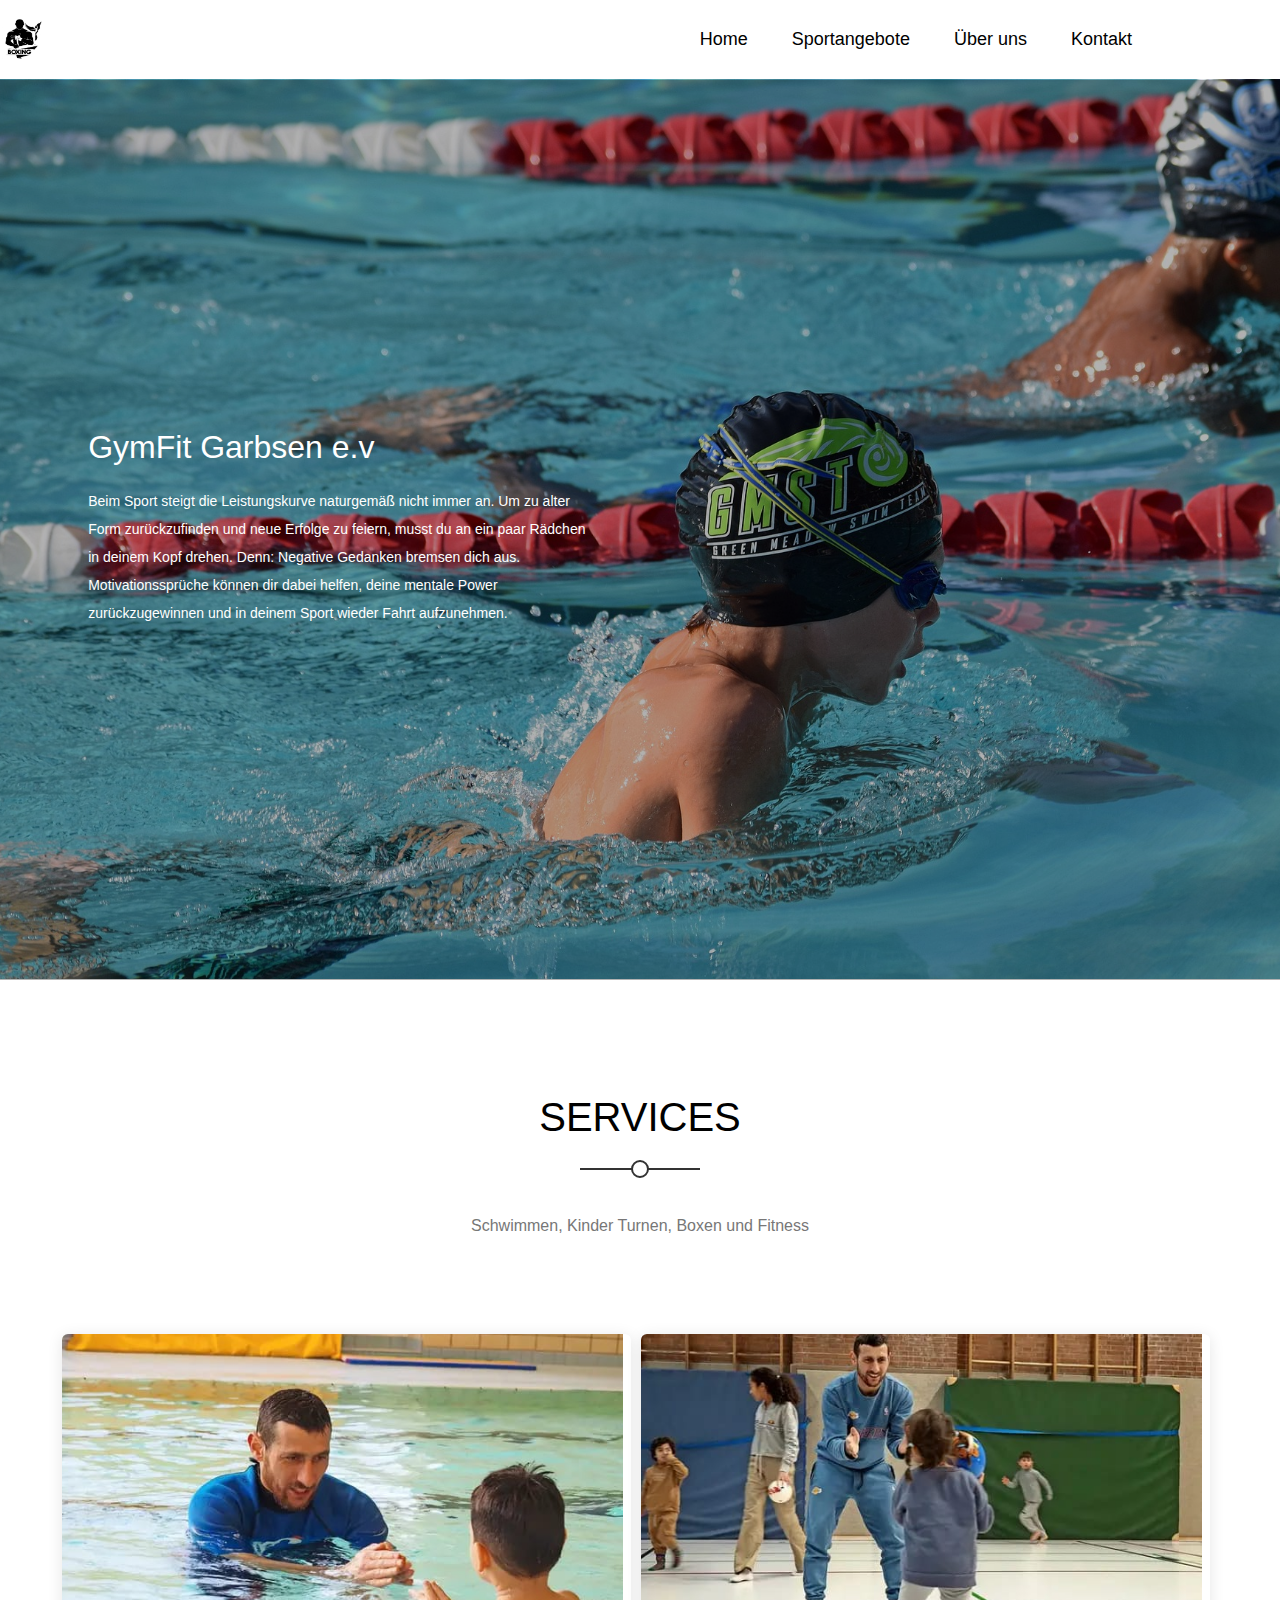
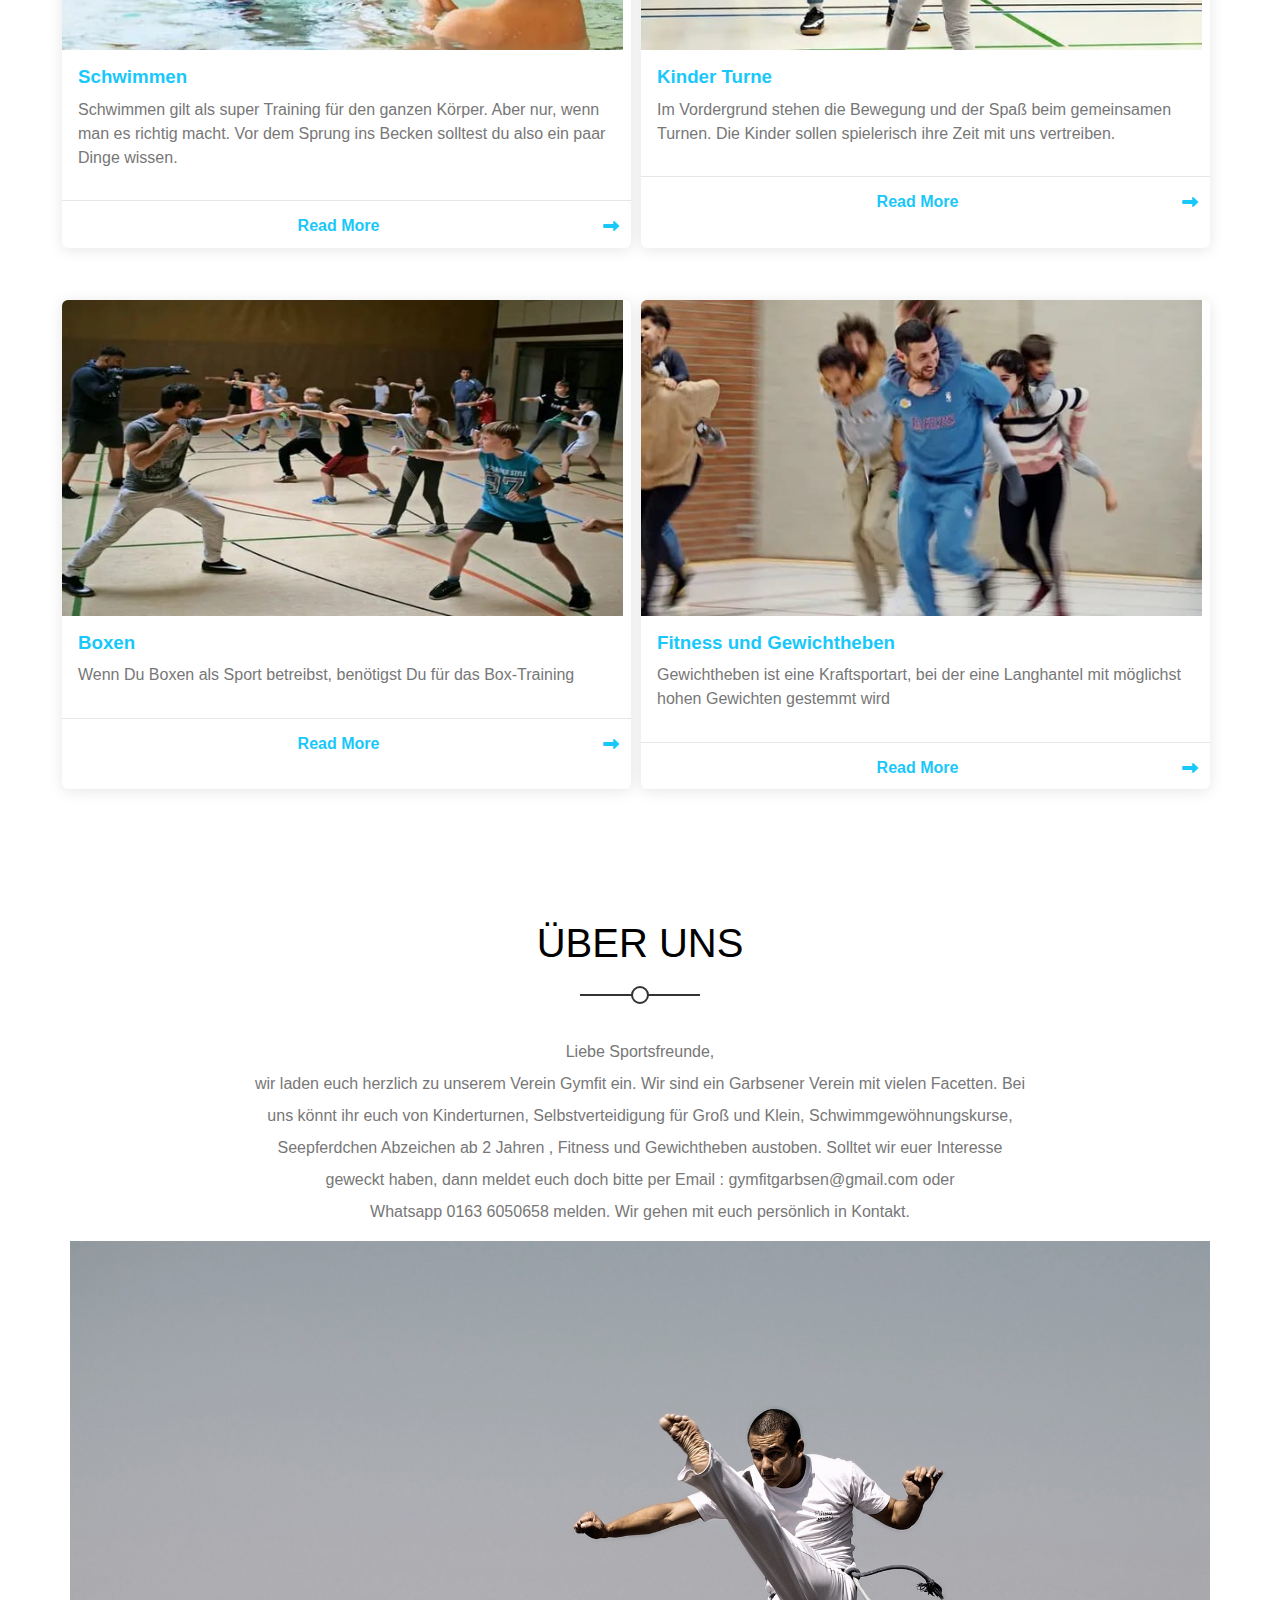
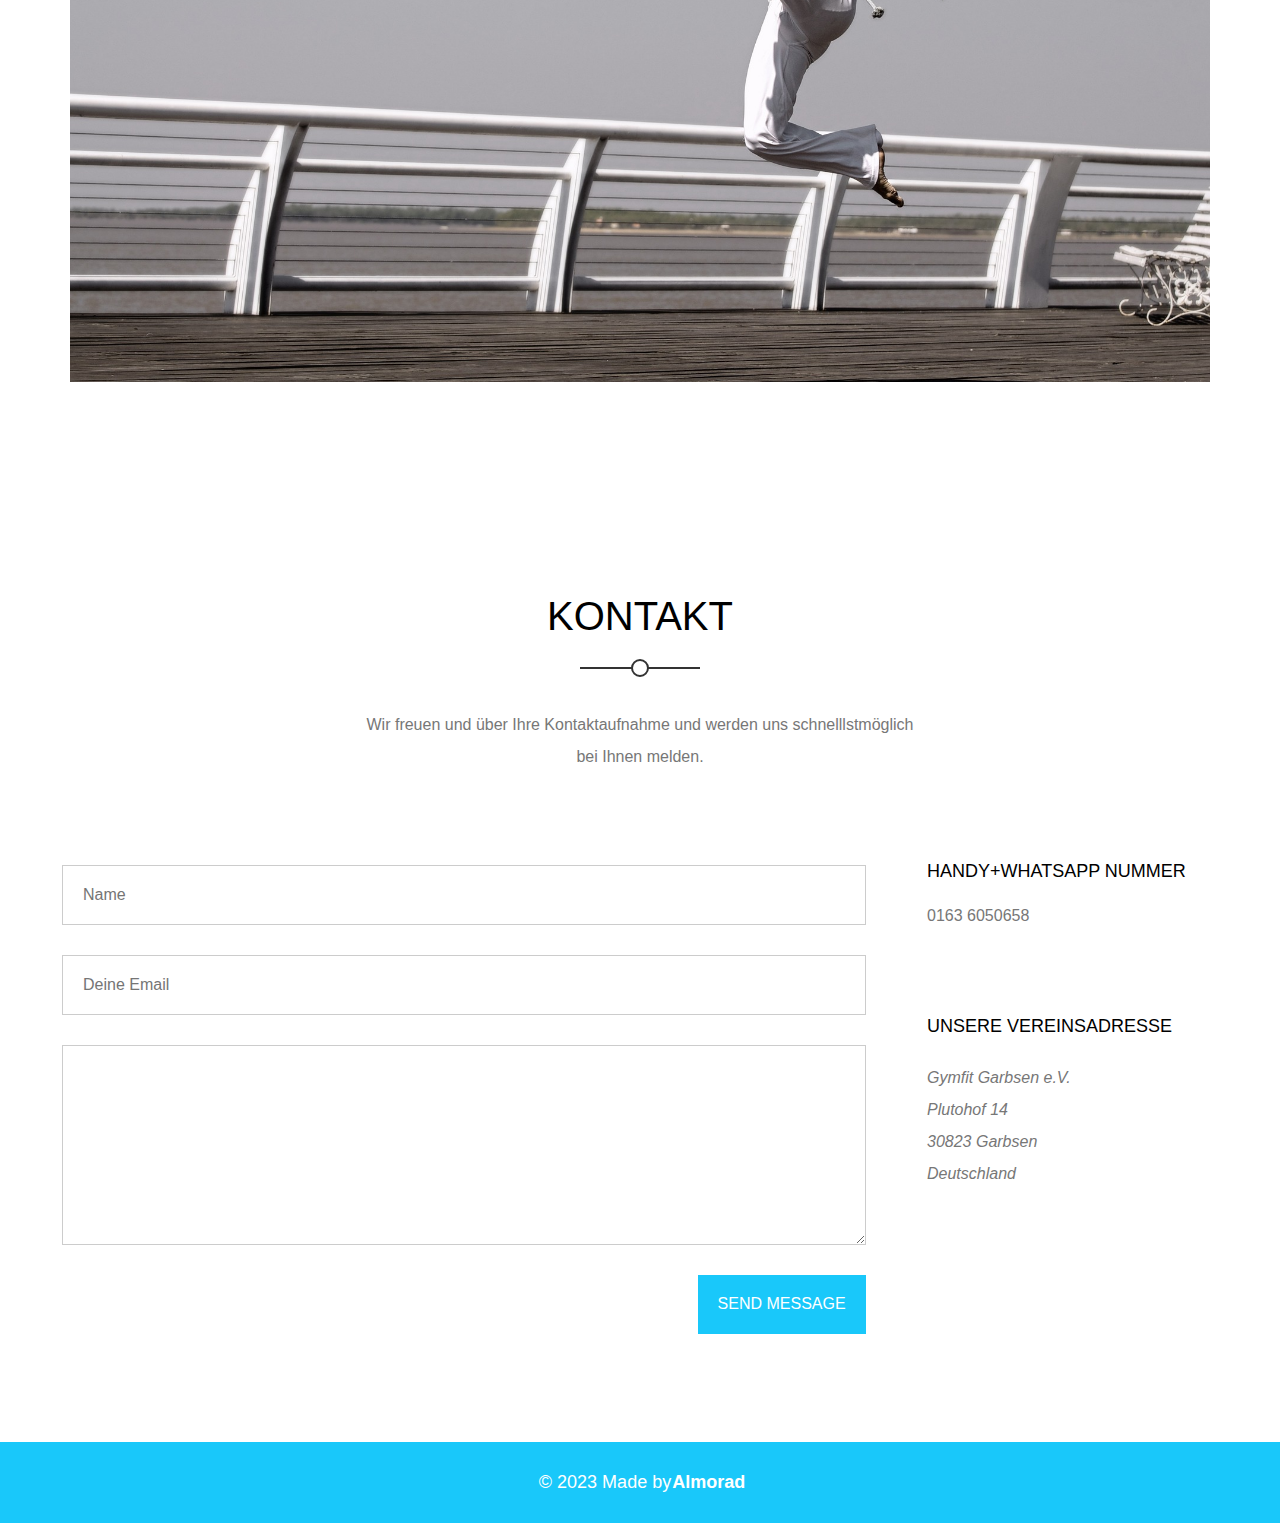
<file: index.html>
<!DOCTYPE html>
<html lang="en">
<head>
    <meta charset="UTF-8">
    <meta http-equiv="X-UA-Compatible" content="IE=edge">
    <meta name="viewport" content="width=device-width, initial-scale=1.0">
    <title>Gymfit</title>
    <link rel="stylesheet" href="css/gym.css" />
    <link rel="stylesheet" href="css/normalize.css">
    <link rel="stylesheet" href="css/all.min.css">
    <link rel="preconnect" href="https://fonts.googleapis.com">
<link rel="preconnect" href="https://fonts.gstatic.com" crossorigin>
<link href="https://fonts.googleapis.com/css2?family=Work+Sans:ital,wght@0,200;0,400;0,500;0,700;1,800&display=swap" rel="stylesheet">

</head>
<body>
    <!-- Start Header -->
    <div class="header" id="header">      
        <div class="container">
          <a href="#" class="logo">
            <img src="images/cover2.jpeg" alt="Logo" />
          </a>
            <ul class="main-nav">
              <li><a  href="#home">Home</a></li>
              <li><a  href="#services">Sportangebote</a></li>
              <li><a  href="#about">Über uns</a></li>
              <li><a  href="#contact">Kontakt</a></li>

            </ul>
          </div>
        </div>
      </header>
      <!-- End Header -->
           <!-- Start Landing -->
           <div class="landing" id="home">
            <div class="overlay"></div>
            <div class="text">
              <div class="content">
                <h2>
                GymFit Garbsen e.v<br />
                
                </h2>
                <p>
                    Beim Sport steigt die Leistungskurve naturgemäß nicht immer an. Um zu alter Form zurückzufinden und neue Erfolge zu feiern, musst du an ein paar Rädchen in deinem Kopf drehen. Denn: Negative Gedanken bremsen dich aus. Motivationssprüche können dir dabei helfen, deine mentale Power zurückzugewinnen und in deinem Sport wieder Fahrt aufzunehmen.
                   
                </p>
              </div>
            </div>
          
          </div>
         <!-- End Landing -->

              <!-- Start Services -->
     <div class="services" id="services">
          <div class="container">
            <div class="main-heading">
                <h2>Services</h2>
                <p>
                 Schwimmen, Kinder Turnen, Boxen und Fitness
                </p>
              </div>
         <div class="services-container">
            
            <div class="srv-box">
              <a href="schwimmen.html">
                <img src="images/kart1.jpeg" alt="">
                <div class="content">
                    <h3>Schwimmen</h3>
                    <p>Schwimmen gilt als super Training für den ganzen Körper. Aber nur, wenn man es richtig macht. Vor dem Sprung ins Becken solltest du also ein paar Dinge wissen.</p>
                </div>
                <div class="info">
                    <a href="schwimmen.html">Read More</a>
                    <i class="fas fa-long-arrow-alt-right"></i>
                  </div>
                  </a>
                
              </div>

         
            <div class="srv-box">
              <a href="turne.html">
                <img src="images/kinder_turne.jpeg" alt="">
                <div class="content">
                    <h3>Kinder Turne</h3>
                    <p>Im Vordergrund stehen die Bewegung und der Spaß beim gemeinsamen Turnen.  Die Kinder sollen spielerisch ihre Zeit mit uns vertreiben.</p>
                </div>
                <div class="info">
                    <a href="turne.html">Read More</a>
                    <i class="fas fa-long-arrow-alt-right"></i>
                </div>
              </a>
            </div>
            <div class="srv-box">
              <a href="Boxen.html">
                <img src="images/Boxen1.jpg" alt="">
                <div class="content">
                    <h3>Boxen</h3>
                    <p>Wenn Du Boxen als Sport betreibst, benötigst Du für das Box-Training</p>
                </div>
                <div class="info">
                    <a href="Boxen.html">Read More</a>
                    <i class="fas fa-long-arrow-alt-right"></i>
                </div>
              </a>
            </div>
         
            <div class="srv-box">
              <a href="Fitness.html">
                <img src="images/fitness.jpeg" alt="">
                <div class="content">
                    <h3>Fitness und Gewichtheben</h3>
                    <p>Gewichtheben ist eine Kraftsportart, bei der eine Langhantel mit möglichst hohen Gewichten gestemmt wird</p>
                </div>
                <div class="info">
                    <a href="Fitness.html">Read More</a>
                    <i class="fas fa-long-arrow-alt-right"></i>
                </div>
              </a>
            </div>
         </div>  
        </div>

    <!-- End Services  -->
    <!-- Start About  -->
    <div class="about" id="about">
        <div class="container">
            <div class="main-heading">
                <h2>Über uns</h2>
                <p class="text"> Liebe Sportsfreunde, </br>
                     wir laden euch herzlich zu unserem Verein Gymfit ein. Wir sind ein Garbsener Verein mit vielen Facetten. Bei uns könnt ihr euch von Kinderturnen, Selbstverteidigung für Groß und Klein,
                    Schwimmgewöhnungskurse, Seepferdchen Abzeichen ab 2 Jahren , Fitness und Gewichtheben austoben. Solltet wir euer Interesse geweckt haben, dann meldet euch doch bitte per Email : gymfitgarbsen@gmail.com oder </br>Whatsapp 0163 6050658  melden. Wir gehen mit euch persönlich in Kontakt. 
                </p>
                </div>
                <img src="images/überUnsCover.jpg" alt="" />
              </div>    
            </div>
        </div>

    </div>
    <!-- End About  -->
 
        <!-- Start Contact -->
        <div class="contact" id="contact">
            <div class="container">
              <div class="main-heading">
                <h2>Kontakt</h2>
                <p>
                    Wir freuen und über Ihre Kontaktaufnahme und  werden uns schnelllstmöglich bei Ihnen melden.
                </p>
              </div>
              <div class="content">
                <form onsubmit="sendEmail(); reset(); return false;">
                  <input class="main-input" id="name" type="text" name="name" placeholder="Name" required/>
                  <input class="main-input" id="email" type="email" name="mail" placeholder="Deine Email" required />
                  <textarea class="main-input" id="message" name="message" required> </textarea>
                  <button type="submit" id="submit" > Send Message</button>
                </form>
                <div class="info">
                  <h4>Handy+Whatsapp Nummer</h4>
                  <span class="phone">0163 6050658</span>
                  <h4>Unsere Vereinsadresse</h4>
                  <address>Gymfit Garbsen e.V. <br />Plutohof 14<br />30823 Garbsen<br />Deutschland</address>
                </div>
              </div>
            </div>
          </div>
          <!-- End Contact -->
              <!-- Start Footer -->
    <div class="footer">&copy; 2023 Made by <span>Almorad</span> </div>
    <!-- End Footer -->
     <!-- Start Scroll  -->
     <span class="up">Up</span>
    <!--End Scroll  -->

<script src="gym.js"></script>
<script src=" https://smtpjs.com/v3/smtp.js"></script>
<script>
  function sendEmail(){
    Email.send({
    SecureToken : "9bd1277b-f908-4028-bad9-a405ff7fc666",
    To : 'gymfitgarbsen@gmail.com',
    From : "gymfitgarbsen@gmail.com",
    Subject : "Neue Nachricht von Gymfit-Webseite",
    Body : "Name: " + document.getElementById("name").value
    + "<br> Emalil: " + document.getElementById("email").value
    + "<br> Nachricht: " + document.getElementById("message").value

}).then(  
  message => alert("Deine Nachricht wurde erfolgreich gesendet")
);
  }
</script>

</body>
</html>
</file>
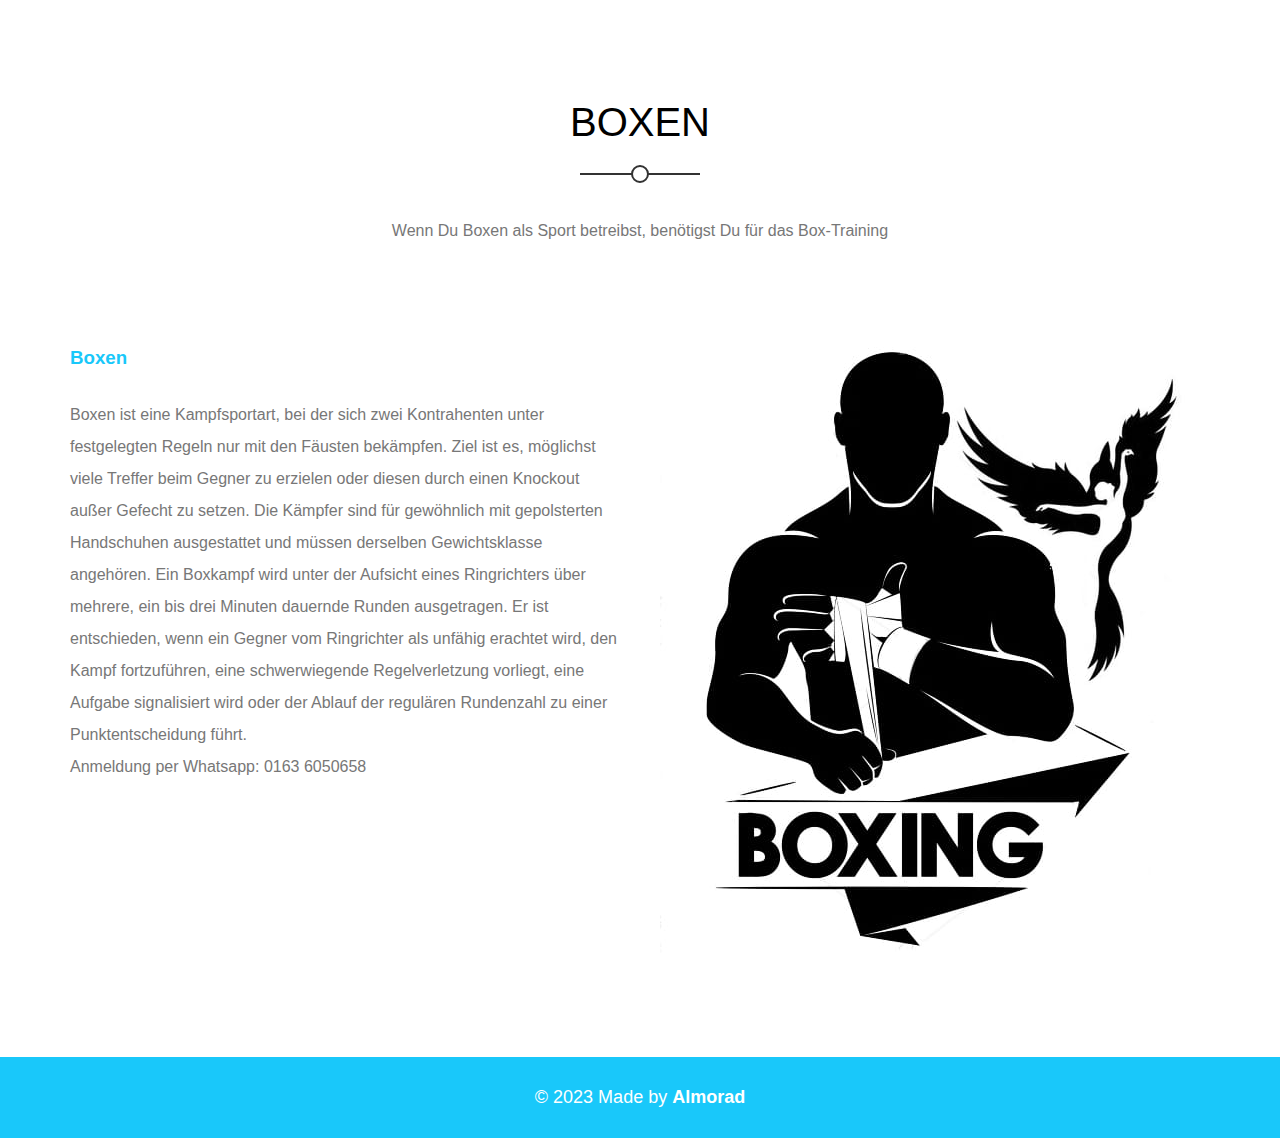
<file: Boxen.html>
<!DOCTYPE html>
<html lang="en">
<head>
    <meta charset="UTF-8">
    <meta http-equiv="X-UA-Compatible" content="IE=edge">
    <meta name="viewport" content="width=device-width, initial-scale=1.0">
    <link rel="stylesheet" href="css/boxen.css">
    <title>Boxen</title>
</head>
<body>
<!-- Start Boxen -->
<div class="services" id="services">
    <div class="container">
      <div class="main-heading">
        <h2>Boxen</h2>
        <p>
            Wenn Du Boxen als Sport betreibst, benötigst Du für das Box-Training </p>
      </div>
    <div class="services-container">
      <div class="srv-box">
        <div class="text">
          <h3>Boxen</h3>
          <p>
            Boxen ist eine Kampfsportart, bei der sich zwei Kontrahenten unter festgelegten Regeln nur mit den Fäusten bekämpfen. Ziel ist es, möglichst viele Treffer beim Gegner zu erzielen oder diesen durch einen Knockout außer Gefecht zu setzen. Die Kämpfer sind für gewöhnlich mit gepolsterten Handschuhen ausgestattet und müssen derselben Gewichtsklasse angehören.

            Ein Boxkampf wird unter der Aufsicht eines Ringrichters über mehrere, ein bis drei Minuten dauernde Runden ausgetragen. Er ist entschieden, wenn ein Gegner vom Ringrichter als unfähig erachtet wird, den Kampf fortzuführen, eine schwerwiegende Regelverletzung vorliegt, eine Aufgabe signalisiert wird oder der Ablauf der regulären Rundenzahl zu einer Punktentscheidung führt.</br>
            <span> Anmeldung per Whatsapp:</span> 0163 6050658
          </p>
        </div>
      </div>
      <div class="srv-box">
        <div class="text">
          <img src="images/cover2.jpeg" alt="">
        </div>
      </div>
    </div>
  </div>
</div>
<!-- End Boxen -->
<!-- Start Footer -->
            <div class="footer">&copy; 2023 Made by <span>Almorad</span> </div>
 <!-- End Footer -->
</body>
</html>
</file>
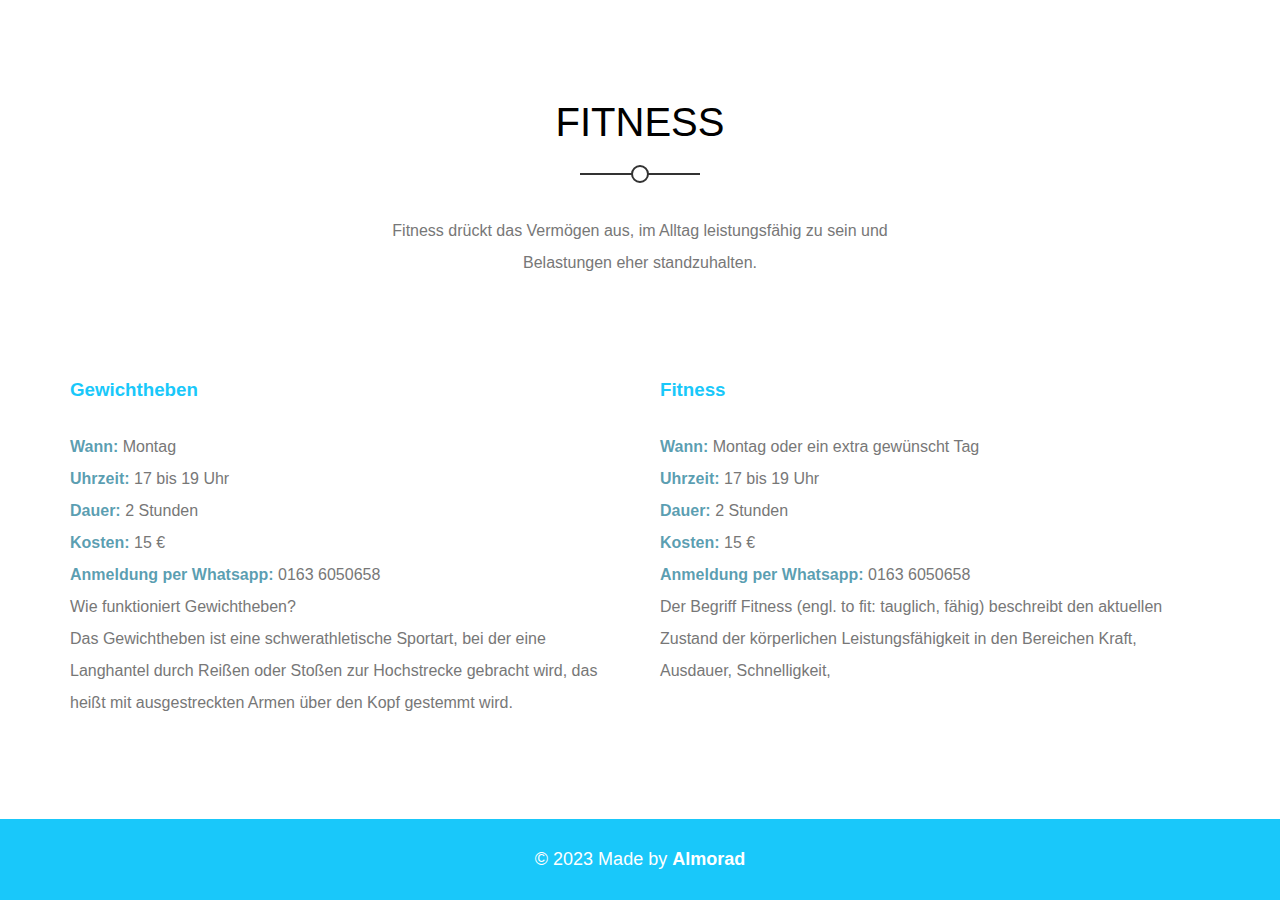
<file: Fitness.html>
<!DOCTYPE html>
<html lang="en">
<head>
    <meta charset="UTF-8">
    <meta http-equiv="X-UA-Compatible" content="IE=edge">
    <meta name="viewport" content="width=device-width, initial-scale=1.0">
    <link rel="stylesheet" href="css/fitness.css">
    <title>Fitness</title>
</head>
<body>
<!-- Start Fitness -->
<div class="services" id="services">
    <div class="container">
      <div class="main-heading">
        <h2>Fitness</h2>
        <p>
            Fitness drückt das Vermögen aus, im Alltag leistungsfähig zu sein und Belastungen eher standzuhalten. 
          </p>
      </div>
    <div class="services-container">
      <div class="srv-box">
        <div class="text">
          <h3>Gewichtheben</h3>
          <p>
          <span>Wann:</span>  Montag </br>
          <span>Uhrzeit:</span>  17 bis 19 Uhr </br>
          <span>Dauer:</span>  2 Stunden</br>
          <span>Kosten:</span> 15 €</br>
          <span>Anmeldung per Whatsapp:</span> 0163 6050658 </br>
           Wie funktioniert Gewichtheben? </br>Das Gewichtheben ist eine schwerathletische Sportart, bei der eine Langhantel durch Reißen oder Stoßen zur Hochstrecke gebracht wird, das heißt mit ausgestreckten Armen über den Kopf gestemmt wird.
          </p>
        </div>
      </div>
      <div class="srv-box">
        <div class="text">
          <h3>Fitness</h3>
          <p>
           <span>Wann:</span>  Montag oder ein extra gewünscht Tag </br>
           <span>Uhrzeit:</span>  17 bis 19 Uhr  </br>
           <span>Dauer:</span>  2 Stunden</br>
           <span>Kosten:</span> 15 € </br>
           <span>Anmeldung per Whatsapp:</span> 0163 6050658 </br>
            Der Begriff Fitness (engl. to fit: tauglich, fähig) beschreibt den aktuellen Zustand der körperlichen Leistungsfähigkeit in den Bereichen Kraft, Ausdauer, Schnelligkeit, 
          </p>
        </div>
      </div>

    </div>
  </div>
</div>
<!-- End Fitness   -->
<!-- Start Footer -->
            <div class="footer">&copy; 2023 Made by <span>Almorad</span> </div>
 <!-- End Footer -->
</body>
</html>
</file>
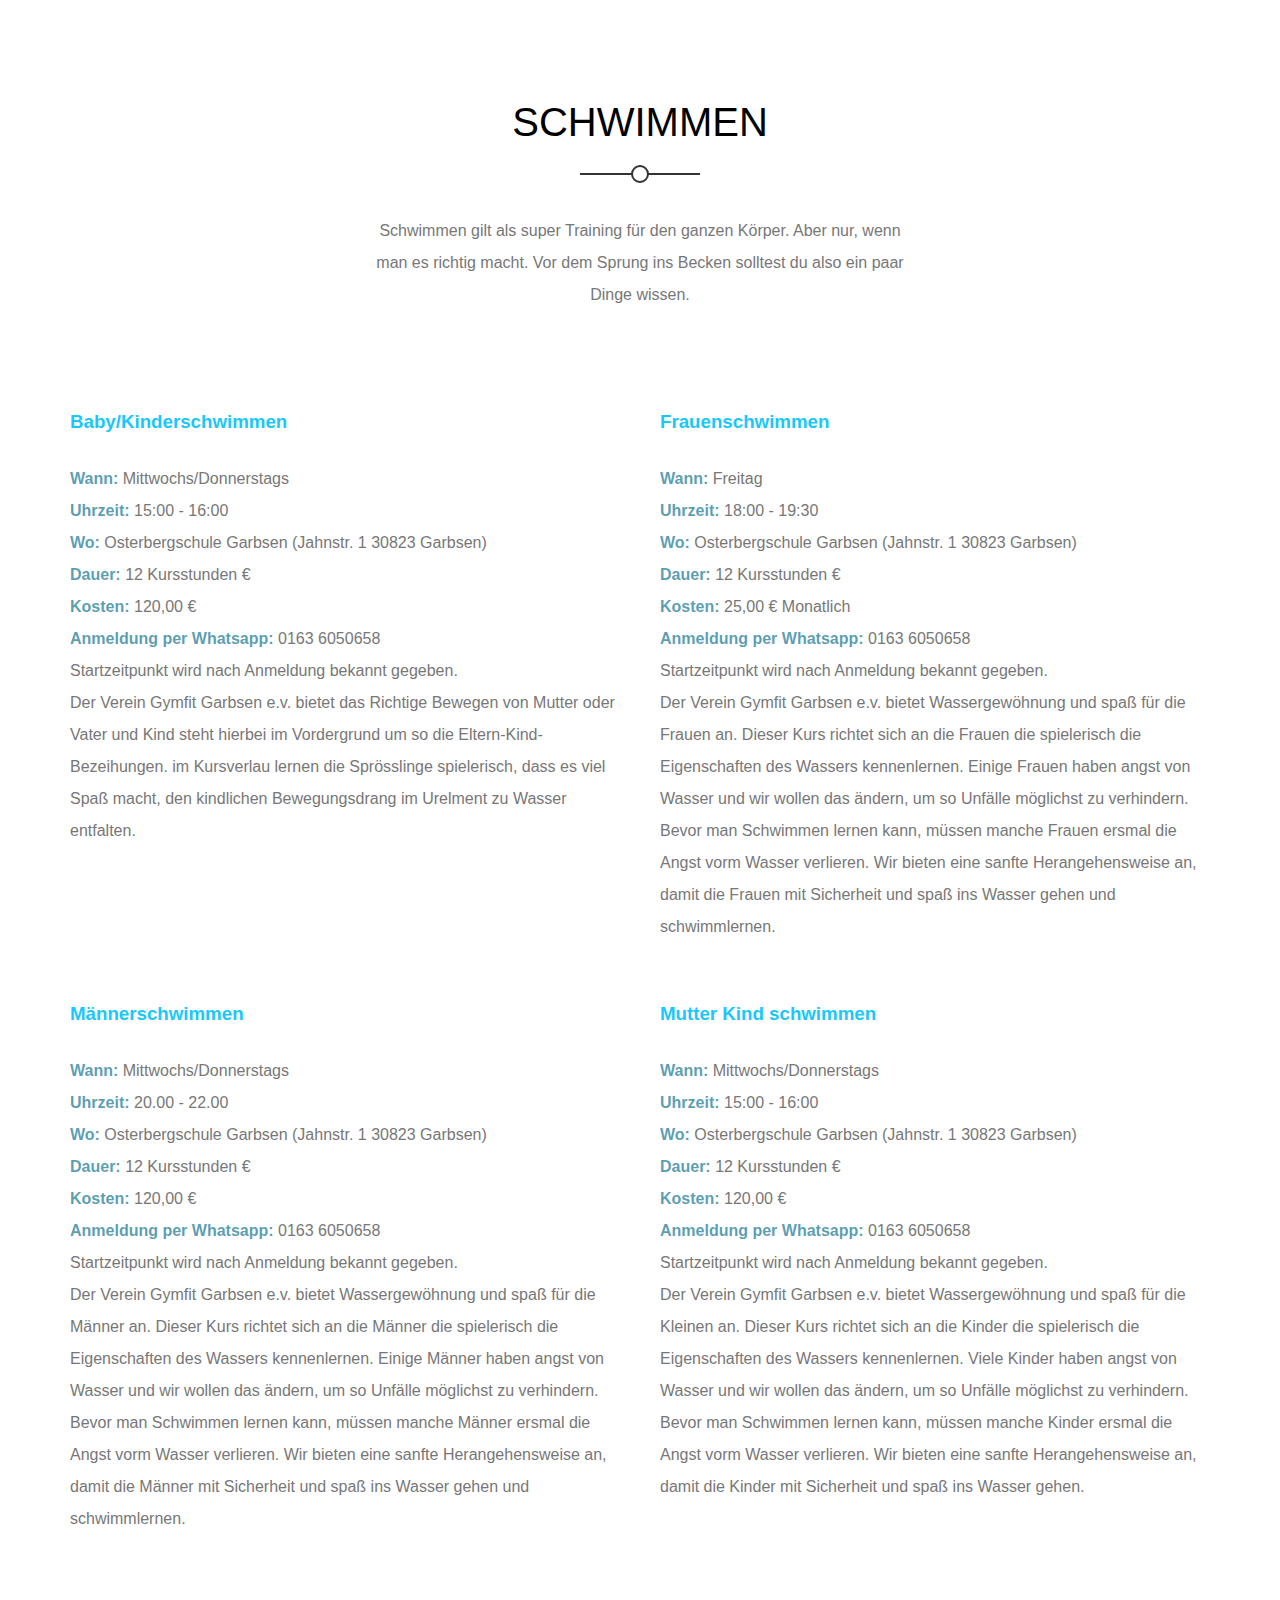
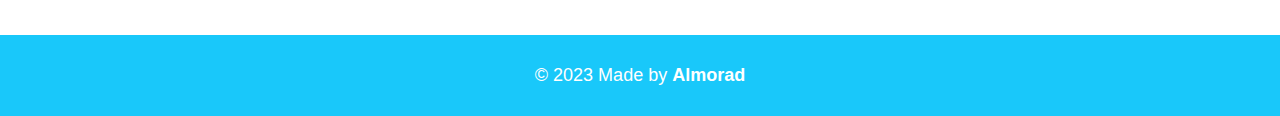
<file: schwimmen.html>
<!DOCTYPE html>
<html lang="en">
<head>
    <meta charset="UTF-8">
    <meta http-equiv="X-UA-Compatible" content="IE=edge">
    <meta name="viewport" content="width=device-width, initial-scale=1.0">
    <link rel="stylesheet" href="css/schwimmen.css">
    <title>Schwimmen</title>
</head>
<body>
 <!-- Start Schwimmen -->
 <div class="services" id="services">
    <div class="container">
      <div class="main-heading">
        <h2>Schwimmen</h2>
        <p>
            Schwimmen gilt als super Training für den ganzen Körper. Aber nur, wenn man es richtig macht. Vor dem Sprung ins Becken solltest du also ein paar Dinge wissen.
        </p>
      </div>
    <div class="services-container">
      <div class="srv-box">
        <div class="text">
          <h3>Baby/Kinderschwimmen</h3>
          <p>
          <span> Wann:</span> Mittwochs/Donnerstags</br>
          <span> Uhrzeit:</span> 15:00 - 16:00 </br>
          <span> Wo:</span> Osterbergschule Garbsen (Jahnstr. 1 30823 Garbsen) </br>
          <span> Dauer: </span>12 Kursstunden €</br>
          <span> Kosten:</span> 120,00 €</br>
          <span> Anmeldung per Whatsapp:</span> 0163 6050658 </br>
          Startzeitpunkt wird nach Anmeldung bekannt gegeben. </br>
           Der Verein Gymfit Garbsen e.v. bietet das Richtige Bewegen von Mutter
           oder Vater und Kind steht hierbei im Vordergrund um so die Eltern-Kind-Bezeihungen. im Kursverlau lernen die Sprösslinge spielerisch, dass es viel Spaß macht, den kindlichen Bewegungsdrang im Urelment zu Wasser entfalten. 

          </p>
        </div>
      </div>
      <div class="srv-box">
        <div class="text">
          <h3>Frauenschwimmen</h3>
          <p>
            <span> Wann:</span> Freitag</br>
            <span> Uhrzeit:</span> 18:00 - 19:30 </br>
            <span> Wo:</span> Osterbergschule Garbsen (Jahnstr. 1 30823 Garbsen) </br>
            <span> Dauer: </span>12 Kursstunden €</br>
            <span> Kosten:</span> 25,00 € Monatlich</br>
            <span> Anmeldung per Whatsapp:</span> 0163 6050658 </br>
            Startzeitpunkt wird nach Anmeldung bekannt gegeben. </br>
            Der Verein Gymfit Garbsen e.v. bietet Wassergewöhnung und spaß für die Frauen an. Dieser Kurs richtet sich an die Frauen die spielerisch die Eigenschaften des Wassers kennenlernen. Einige Frauen haben angst von Wasser und wir wollen das ändern, um so Unfälle möglichst zu verhindern. Bevor man Schwimmen lernen kann, müssen manche Frauen ersmal die Angst vorm Wasser verlieren. Wir bieten eine sanfte Herangehensweise an, damit die Frauen mit Sicherheit und spaß ins Wasser gehen und schwimmlernen.



          </p>
        </div>
      </div>
      <div class="srv-box">
        <div class="text">
          <h3>Männerschwimmen </h3>
          <p>
            <span> Wann:</span> Mittwochs/Donnerstags</br>
            <span> Uhrzeit:</span> 20.00 - 22.00</br>
            <span> Wo:</span> Osterbergschule Garbsen (Jahnstr. 1 30823 Garbsen) </br>
            <span> Dauer: </span>12 Kursstunden €</br>
            <span> Kosten:</span> 120,00 €</br>
            <span> Anmeldung per Whatsapp:</span> 0163 6050658 </br>
            Startzeitpunkt wird nach Anmeldung bekannt gegeben. </br>
            Der Verein Gymfit Garbsen e.v. bietet Wassergewöhnung und spaß für die Männer an. Dieser Kurs richtet sich an die Männer die spielerisch die Eigenschaften des Wassers kennenlernen. Einige Männer haben angst von Wasser und wir wollen das ändern, um so Unfälle möglichst zu verhindern. Bevor man Schwimmen lernen kann, müssen manche Männer ersmal die Angst vorm Wasser verlieren. Wir bieten eine sanfte Herangehensweise an, damit die Männer mit Sicherheit und spaß ins Wasser gehen und schwimmlernen.

          </p>
        </div>
      </div>
      <div class="srv-box">
        <div class="text">
          <h3>Mutter Kind schwimmen</h3>
          <p>
            <span> Wann:</span> Mittwochs/Donnerstags</br>
            <span> Uhrzeit:</span> 15:00 - 16:00 </br>
            <span> Wo:</span> Osterbergschule Garbsen (Jahnstr. 1 30823 Garbsen) </br>
            <span> Dauer: </span>12 Kursstunden €</br>
            <span> Kosten:</span> 120,00 €</br>
            <span> Anmeldung per Whatsapp:</span> 0163 6050658 </br>
            Startzeitpunkt wird nach Anmeldung bekannt gegeben. </br>
            Der Verein Gymfit Garbsen e.v. bietet Wassergewöhnung und spaß für die Kleinen an. Dieser Kurs richtet sich an die Kinder die spielerisch die Eigenschaften des Wassers kennenlernen. Viele Kinder haben angst von Wasser und wir wollen das ändern, um so Unfälle möglichst zu verhindern. Bevor man Schwimmen lernen kann, müssen manche Kinder ersmal die Angst vorm Wasser verlieren. Wir bieten eine sanfte Herangehensweise an, damit die Kinder mit Sicherheit und spaß ins Wasser gehen.

          </p>
        </div>
      </div>
    </div>
  </div>
</div>
<!-- End Schwimmen -->
<!-- Start Footer -->
            <div class="footer">&copy; 2023 Made by <span>Almorad</span> </div>
 <!-- End Footer -->
</body>

</html>
</file>
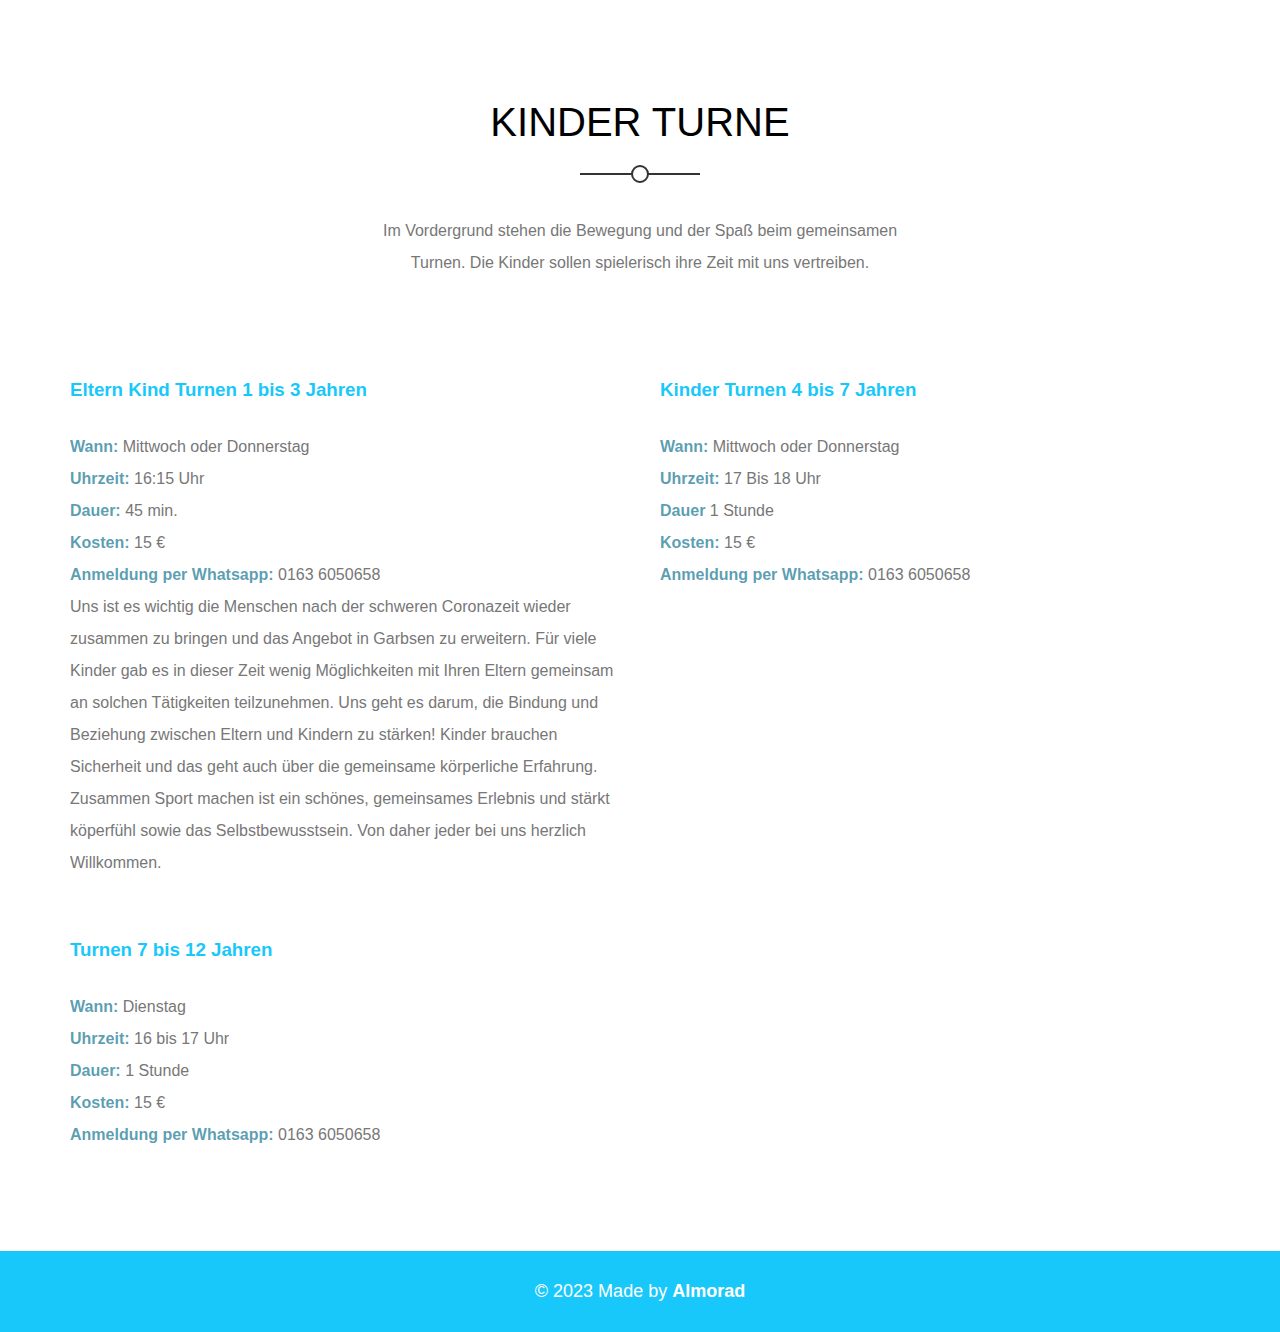
<file: turne.html>
<!DOCTYPE html>
<html lang="en">
<head>
    <meta charset="UTF-8">
    <meta http-equiv="X-UA-Compatible" content="IE=edge">
    <meta name="viewport" content="width=device-width, initial-scale=1.0">
    <link rel="stylesheet" href="css/turne.css">
    <title>Kinder Turne</title>
</head>
<body>
<!-- Start Turnen -->
<div class="services" id="services">
    <div class="container">
      <div class="main-heading">
        <h2>Kinder Turne</h2>
        <p>
            Im Vordergrund stehen die Bewegung und der Spaß beim gemeinsamen Turnen.  Die Kinder sollen spielerisch ihre Zeit mit uns vertreiben.        </p>
      </div>
    <div class="services-container">
      <div class="srv-box">
        <div class="text">
          <h3>Eltern Kind Turnen 1 bis 3 Jahren</h3>
          <p>
            <span>Wann:</span>   Mittwoch oder Donnerstag </br>
            <span>Uhrzeit:</span> 16:15 Uhr </br>
            <span>Dauer:</span>  45 min. </br>
            <span>Kosten:</span> 15 € </br>
            <span>Anmeldung per Whatsapp:</span> 0163 6050658 </br>
           Uns ist es wichtig die Menschen nach der schweren Coronazeit wieder zusammen zu bringen und das Angebot in Garbsen zu erweitern. Für viele Kinder gab es in dieser Zeit wenig Möglichkeiten mit Ihren Eltern gemeinsam an solchen Tätigkeiten teilzunehmen. Uns geht es darum, die Bindung und Beziehung zwischen Eltern und Kindern zu stärken! Kinder brauchen Sicherheit und das geht auch über die gemeinsame körperliche Erfahrung. 
                    
           Zusammen Sport machen ist ein schönes, gemeinsames Erlebnis und stärkt köperfühl sowie das Selbstbewusstsein. Von daher jeder bei uns herzlich Willkommen.
          </p>
        </div>
      </div>
      <div class="srv-box">
        <div class="text">
          <h3>Kinder Turnen 4 bis 7 Jahren </h3>
          <p>
           <span>Wann:</span>  Mittwoch oder Donnerstag</br>
           <span>Uhrzeit:</span>  17 Bis 18 Uhr</br>
           <span>Dauer</span> 1 Stunde</br>
           <span>Kosten:</span> 15 €</br>
           <span>Anmeldung per Whatsapp:</span> 0163 6050658 </br>
          </p>
        </div>
      </div>
      <div class="srv-box">
        <div class="text">
          <h3>Turnen 7 bis 12 Jahren </h3>
          <p>
           <span>Wann:</span> Dienstag </br>
           <span>Uhrzeit:</span> 16 bis 17 Uhr</br>
           <span>Dauer:</span> 1 Stunde</br>
           <span>Kosten:</span> 15 € </br>
           <span>Anmeldung per Whatsapp:</span>  0163 6050658 </br>
          </p>
        </div>
      </div>


    </div>
  </div>
</div>
<!-- End Turnen -->
<!-- Start Footer -->
            <div class="footer">&copy; 2023 Made by <span>Almorad</span> </div>
 <!-- End Footer --></body>
</html>
</file>
<file: css/gym.css>
/* Start Variables */
:root {
    --main-color: #19c8fa;
    --transparent-color: rgb(15 116 143 / 70%);
    --section-padding: 100px;
  }
  /* End Variables */

/* Start Global Rules */
* {
    -webkit-box-sizing: border-box;
    -moz-box-sizing: border-box;
    box-sizing: border-box;
    padding: 0;
    margin: -4px;
  }
  html {
    scroll-behavior: smooth;
  }
  a {
    text-decoration: none;
  }
  body {
    font-family: "Open Sans", sans-serif;
  }
  ul {
    list-style: none;
  }
  .container {
    padding-left: 15px;
    padding-right: 15px;
    margin-left: auto;
    margin-right: auto;
    margin-bottom: 20px;
    margin-top: 23px;
  }
  /* Small */
  @media (min-width: 768px) {
    .container {
      width: 750px;
    }
  }
  /* Medium */
  @media (min-width: 992px) {
    .container {
      width: 970px;
    }
  }
  /* Large */
  @media (min-width: 1200px) {
    .container {
      width: 1170px;
    }
  }
  /* End Global Rules */
  /* Start Components */
  .main-heading {
    text-align: center;
  }
  .main-heading h2 {
    font-weight: normal;
    font-size: 40px;
    position: relative;
    margin-bottom: 70px;
    text-transform: uppercase;
  }
  .main-heading h2::before {
    content: "";
    position: absolute;
    left: 50%;
    transform: translateX(-50%);
    height: 2px;
    background-color: #333;
    bottom: -30px;
    width: 120px;
  }
  .main-heading h2::after {
    content: "";
    position: absolute;
    left: 50%;
    transform: translateX(-50%);
    width: 14px;
    height: 14px;
    border-radius: 50%;
    border: 2px solid #333;
    bottom: -38px;
    background-color: white;
  }
  .main-heading p {
    width: 550px;
    margin: 0 auto 100px;
    max-width: 100%;
    line-height: 2;
    color: #777;
  }

.main-heading .text {

    width: 775px;
    margin: 0 auto 100px;
    max-width: 100%;
    line-height: 2;
    color: #777;}
  /* End Components */
  /* Start Header */
.header {
    /* position: relative; */
    width: 100%;
    z-index: 2;
   
  }
  .header .container {
    display: flex;
    justify-content: space-between;
    align-items: center;
    flex-wrap: wrap;
    position: relative;
    margin-left: 3px;

}

  .header .logo img {
    width: 40px;
    height: 40px;
    display: flex;
    justify-content: center;
    align-items: center;
  }
  @media(max-width:767px){
    .header .logo img{
      width: 50px;
      height: 50px;
      display: block;
      margin-left: 165px;
      margin-bottom: 10px;
      margin-top: -3px;

    }
}

.header .main-nav {
  display: flex;
}
@media(max-width:767px){
  .header .main-nav{
    margin: auto;
    
  }
}
.header .main-nav > li > a {
  display: flex;
  justify-content: center;
  align-items: center;
  height: 72px;
  position: relative;
  color: black;
  padding: 0 30px;
  overflow: hidden;
  font-size: 18px;
  transition: var(--main-transition);
}
@media(max-width:767px){
  .header .main-nav > li > a{
    font-size: 14px;
    height: 40px;
    padding: 21px;
  }

}
.header .main-nav > li > a::before{
  content: "";
  position: absolute;
  width: 100%;
  height: 4px;
  top: 0;
  left: -100%;
  transition: var(--main-transition);
  background-color: var(--main-color);
}
.header .main-nav > li > a:hover::before{
  left: 0;
}
.header .main-nav > li > a:hover{
  color: var(--main-color);
  background-color: #fafafa;
}
 
 
  /* End Header */
  /* Start Landing */
  .landing {
    min-height: 100vh;
    background-color: #1f2021;
    background-image: url("../images/cover1.jpg");
    background-size: cover;
    position: relative;
    width: 110%;
  }
  .landing .overlay {
    position: absolute;
    left: 4px;
    top: 5px;
    width: 100%;
    height: 100%;
    background-color: rgb(0 0 0 / 30%);
  }
  .landing .text {
    position: absolute;
    left: 0;
    top: 50%;
    transform: translateY(-50%);
    width: 50%;
    padding: 50px;
    color: white;
    display: flex;
    justify-content: center;
    align-items: center;
  }
  .landing .text .content {
    max-width: 500px;
  }
  @media (max-width: 767px) {
    .landing .text {
      width: 100%;
    }
    .landing .text .content {
      max-width: 100%;
    }

  }
  .landing .text .content h2 {
    font-size: 32px;
    font-weight: normal;
    line-height: 1.5;
    margin-bottom: 20px;
  }
  .landing .text .content p {
    font-size: 14px;
    line-height: 2;
  }
  .landing .change-background {
    position: absolute;
    top: 50%;
    transform: translateY(-50%);
    color: #ddd;
  }
  @media (max-width: 767px) {
    .landing .change-background {
      display: none;
    }
  }
  /* Start About */
.about {

    padding-top: var(--section-padding);
    overflow: hidden;
    text-align: center;
  }
  .about img {
    position: relative;
    bottom: -37px;
    margin-top: -120px;
    max-width: 100%;
  }
  @media (max-width: 767px) {
    .about img {
      bottom: -60px;
      margin-top: -60px;
    }
  }
  /* End About */
    /* Start Services */
.services {
    padding-top: var(--section-padding);
    padding-bottom: var(--section-padding);
    }
  @media (min-width: 768px) {
    .services .services-container {
      display: grid;
      grid-template-columns: repeat(auto-fill, minmax(400px, 1fr));
      grid-column-gap: 20px;
      grid-row-gap: 60px;
    }
}
@media (max-width: 767px){
  .services .services-container {
    
   grid-row-gap: 75px;
  }

}
    .services .services-container {
        display: grid;
        grid-template-columns: repeat(auto-fill, minmax(400px, 1fr));
        grid-column-gap: 10px;
        }
    
    .services .services-container .srv-box {
        max-width: 100%;
        width: 100%;
        box-shadow: 0 2px 15px rgb(0 0 0 / 10%);
        background-color: white;
        overflow: hidden;
        border-radius: 6px;
        transition: transform var(--main-transition), box-shadow var(--main-transition);
        }
    
      .services .srv-box:hover {
        transform: translateY(-10px); 
        box-shadow:0 2px 15px rgb(0 0 0 / 20%); ;    
      }
      .services .srv-box img{
        width: 100%;
        max-width: 100%;
      }
      .services .srv-box .content{
       padding: 20px;
      }
      .services .srv-box .content h3{
        margin: 0;
        color: var(--main-color);
        
        }
        .services .srv-box  .content p{
          margin: 10px 0 0 ;
          line-height: 1.5;
          color: #777;  
        
        }
        .services .srv-box .info{
        padding: 20px;
        border-top: 1px solid #e6e6e7;
        display: flex;
        justify-content: space-between;
        align-items: center;
        }
        .services .srv-box  .info a{
          color: var(--main-color);
          font-weight: bold;
        }
        .services .srv-box .info i{
          color: var(--main-color);
        
        }
        .services .srv-box:hover .info i {
          animation: moving-arrow 0.6s linear infinite;
        }
        @keyframes moving-arrow {
            100% {
              transform: translateX(10px);
            }
          }
    /* End Services */
    
    /* Start Contact */
.contact {
    padding-top: var(--section-padding);
    padding-bottom: var(--section-padding);
  }
  .contact .content {
    display: flex;
    justify-content: space-between;
  }
  @media (max-width: 767px) {
    .contact .content {
      flex-direction: column;
    }
  }
  .contact .content form {
    flex-basis: 70%;
  }
  .contact .content form .main-input {
    padding: 20px;
    display: block;
    border: 1px solid #ccc;
    margin-bottom: 30px;
    width: 100%;
  }
  .contact .content form .main-input:focus {
    outline: none;
  }
  .contact .content form textarea.main-input {
    height: 200px;
  }
  .contact .content form button {
    background-color: var(--main-color);
    color: white;
    padding: 20px;
    border: none;
    display: flex;
    margin-left: auto;
    text-transform: uppercase;
    cursor: pointer;
  }
  .contact .content .info {
    flex-basis: 25%;
  }
  @media (max-width: 767px) {
    .contact .content .info {
      order: -1;
      text-align: center;
    }
  }
  .contact .content .info h4 {
    text-transform: uppercase;
    margin-bottom: 30px;
    font-weight: 500;
    font-size: 18px;
  }
  .contact .content .info .phone {
    display: block;
    color: #777;
    margin-bottom: 10px;
  }
  .contact .content .info h4:nth-of-type(2) {
    margin-top: 90px;
  }
  @media (max-width: 767px) {
    .contact .content .info h4:nth-of-type(2) {
      margin-top: 30px;
    }
  }
  .contact .content .info address {
    color: #777;
    line-height: 2;
  }
  @media (max-width: 767px) {
    .contact .content .info address {
      margin-bottom: 40px;
    }
  }
  
  /* End Contact */
  /* Start Footer */
.footer {
  background-color: var(--main-color);
  color: white;
  padding: 30px 10px;
  text-align: center;
  font-size: 18px;
}
.footer span {
  font-weight: bold;
  color: white;
}
/* End Footer */
/* Start Scrolling  */
.up {
  position: fixed;
  background-color: #ff5722;
  bottom: 10px;
  right: -30px;
  font-weight: bold;
  padding: 5px;
  font-size: 15px;
  transition: 0.2s;
  cursor: pointer ;
  color: white;
  border-radius: 4px;
  font-family: Arial, Helvetica, sans-serif;
  z-index: 1000;
  
}
.up.show{
  right: 10px;  
}
/* End Scrolling  */
</file>
<file: css/boxen.css>
/* Start Variables */
:root {
    --main-color: #19c8fa;
    --transparent-color: rgb(15 116 143 / 70%);
    --section-padding: 100px;
  }
  /* End Variables */
  /* Start Global Rules */
  * {
    -webkit-box-sizing: border-box;
    -moz-box-sizing: border-box;
    box-sizing: border-box;
    padding: 0;
    margin: 0;
  }
  html {
    scroll-behavior: smooth;
  }
  body {
    font-family: "Open Sans", sans-serif;
  }
  ul {
    list-style: none;
  }
  .container {
    padding-left: 15px;
    padding-right: 15px;
    margin-left: auto;
    margin-right: auto;
  }
  /* Small */
  @media (min-width: 768px) {
    .container {
      width: 750px;
    }
  }
  /* Medium */
  @media (min-width: 992px) {
    .container {
      width: 970px;
    }
  }
  /* Large */
  @media (min-width: 1200px) {
    .container {
      width: 1170px;
    }
  }
  /* End Global Rules */
  /* Start Components */
  .main-heading {
    text-align: center;
  }
  .main-heading h2 {
    font-weight: normal;
    font-size: 40px;
    position: relative;
    margin-bottom: 70px;
    text-transform: uppercase;
  }
  .main-heading h2::before {
    content: "";
    position: absolute;
    left: 50%;
    transform: translateX(-50%);
    height: 2px;
    background-color: #333;
    bottom: -30px;
    width: 120px;
  }
  .main-heading h2::after {
    content: "";
    position: absolute;
    left: 50%;
    transform: translateX(-50%);
    width: 14px;
    height: 14px;
    border-radius: 50%;
    border: 2px solid #333;
    bottom: -38px;
    background-color: white;
  }
  .main-heading p {
    width: 550px;
    margin: 0 auto 100px;
    max-width: 100%;
    line-height: 2;
    color: #777;
  }
  /* End Components */
  /* Start Boxen  */
  .services {
    padding-top: var(--section-padding);
    padding-bottom: var(--section-padding);
  }
  @media (min-width: 768px) {
    .services .services-container {
      display: grid;
      grid-template-columns: repeat(auto-fill, minmax(450px, 1fr));
      grid-column-gap: 40px;
      grid-row-gap: 60px;
    }
  }
  .services .srv-box {
    display: flex;
  }
  
  @media (max-width: 767px) {
    .services .srv-box {
      display: flex;
      flex-direction: column;
      text-align: center;
      margin-bottom: 40px;
    }
  }
  .services .srv-box h3 {
    margin-bottom: 30px;
    color: var(--main-color);
  }
  .services .srv-box p {
    line-height: 2;
    color: #777;
  }
  .services .srv-box img{
    width: 100%;
    max-width: 100%;
  }
  /* End Boxen */
    /* Start Footer */
.footer {
    background-color: var(--main-color);
    color: white;
    padding: 30px 10px;
    text-align: center;
    font-size: 18px;
  }
  .footer span {
    font-weight: bold;
    color: white;
  }
  /* End Footer */
</file>
<file: css/fitness.css>
/* Start Variables */
:root {
    --main-color: #19c8fa;
    --transparent-color: rgb(15 116 143 / 70%);
    --section-padding: 100px;
  }
  /* End Variables */
  /* Start Global Rules */
  * {
    -webkit-box-sizing: border-box;
    -moz-box-sizing: border-box;
    box-sizing: border-box;
    padding: 0;
    margin: 0;
  }
  html {
    scroll-behavior: smooth;
  }
  body {
    font-family: "Open Sans", sans-serif;
  }
  ul {
    list-style: none;
  }
  .container {
    padding-left: 15px;
    padding-right: 15px;
    margin-left: auto;
    margin-right: auto;
  }
  /* Small */
  @media (min-width: 768px) {
    .container {
      width: 750px;
    }
  }
  /* Medium */
  @media (min-width: 992px) {
    .container {
      width: 970px;
    }
  }
  /* Large */
  @media (min-width: 1200px) {
    .container {
      width: 1170px;
    }
  }
  /* End Global Rules */
  /* Start Components */
  .main-heading {
    text-align: center;
  }
  .main-heading h2 {
    font-weight: normal;
    font-size: 40px;
    position: relative;
    margin-bottom: 70px;
    text-transform: uppercase;
  }
  .main-heading h2::before {
    content: "";
    position: absolute;
    left: 50%;
    transform: translateX(-50%);
    height: 2px;
    background-color: #333;
    bottom: -30px;
    width: 120px;
  }
  .main-heading h2::after {
    content: "";
    position: absolute;
    left: 50%;
    transform: translateX(-50%);
    width: 14px;
    height: 14px;
    border-radius: 50%;
    border: 2px solid #333;
    bottom: -38px;
    background-color: white;
  }
  .main-heading p {
    width: 550px;
    margin: 0 auto 100px;
    max-width: 100%;
    line-height: 2;
    color: #777;
  }
  /* End Components */
  /* Start Fitness*/
  .services {
    padding-top: var(--section-padding);
    padding-bottom: var(--section-padding);
  }
  @media (min-width: 768px) {
    .services .services-container {
      display: grid;
      grid-template-columns: repeat(auto-fill, minmax(450px, 1fr));
      grid-column-gap: 40px;
      grid-row-gap: 60px;
    }
  }
  .services .srv-box {
    display: flex;
  }
  
  @media (max-width: 767px) {
    .services .srv-box {
      display: flex;
      flex-direction: column;
      text-align: center;
      margin-bottom: 40px;
    }
  }
  .services .srv-box h3 {
    margin-bottom: 30px;
    color: var(--main-color);
  }
  .services .srv-box p {
    line-height: 2;
    color: #777;
  }
  .services .srv-box p span{
    color: rgb(15 116 143 / 70%);
    font-weight: bold;

  }
  /* End Fitness */
    /* Start Footer */
.footer {
    background-color: var(--main-color);
    color: white;
    padding: 30px 10px;
    text-align: center;
    font-size: 18px;
  }
  .footer span {
    font-weight: bold;
    color: white;
  }
  /* End Footer */
</file>
<file: css/schwimmen.css>
/* Start Variables */
:root {
    --main-color: #19c8fa;
    --transparent-color: rgb(15 116 143 / 70%);
    --section-padding: 100px;
  }
  /* End Variables */
  /* Start Global Rules */
  * {
    -webkit-box-sizing: border-box;
    -moz-box-sizing: border-box;
    box-sizing: border-box;
    padding: 0;
    margin: 0;
  }
  html {
    scroll-behavior: smooth;
  }
  body {
    font-family: "Open Sans", sans-serif;
  }
  ul {
    list-style: none;
  }
  .container {
    padding-left: 15px;
    padding-right: 15px;
    margin-left: auto;
    margin-right: auto;
  }
  /* Small */
  @media (min-width: 768px) {
    .container {
      width: 750px;
    }
  }
  /* Medium */
  @media (min-width: 992px) {
    .container {
      width: 970px;
    }
  }
  /* Large */
  @media (min-width: 1200px) {
    .container {
      width: 1170px;
    }
  }
  /* End Global Rules */
  /* Start Components */
  .main-heading {
    text-align: center;
  }
  .main-heading h2 {
    font-weight: normal;
    font-size: 40px;
    position: relative;
    margin-bottom: 70px;
    text-transform: uppercase;
  }
  .main-heading h2::before {
    content: "";
    position: absolute;
    left: 50%;
    transform: translateX(-50%);
    height: 2px;
    background-color: #333;
    bottom: -30px;
    width: 120px;
  }
  .main-heading h2::after {
    content: "";
    position: absolute;
    left: 50%;
    transform: translateX(-50%);
    width: 14px;
    height: 14px;
    border-radius: 50%;
    border: 2px solid #333;
    bottom: -38px;
    background-color: white;
  }
  .main-heading p {
    width: 550px;
    margin: 0 auto 100px;
    max-width: 100%;
    line-height: 2;
    color: #777;
  }
  /* End Components */
  /* Start Schwimmen */
  .services {
    padding-top: var(--section-padding);
    padding-bottom: var(--section-padding);
  }
  @media (min-width: 768px) {
    .services .services-container {
      display: grid;
      grid-template-columns: repeat(auto-fill, minmax(450px, 1fr));
      grid-column-gap: 40px;
      grid-row-gap: 60px;
    }
  }
  .services .srv-box {
    display: flex;
  }
  
  @media (max-width: 767px) {
    .services .srv-box {
      display: flex;
      flex-direction: column;
      text-align: center;
      margin-bottom: 40px;
    }
  }
  .services .srv-box h3 {
    margin-bottom: 30px;
    color: var(--main-color);
  }
  .services .srv-box p {
    line-height: 2;
    color: #777;
  }
  .services .srv-box p span{
    color: rgb(15 116 143 / 70%);
    font-weight: bold;

  }
  /* End Schwimmen */
    /* Start Footer */  
.footer {
    background-color: var(--main-color);
    color: white;
    padding: 30px 10px;
    text-align: center;
    font-size: 18px;
  }
  .footer span {
    font-weight: bold;
    color: white;
  }
  /* End Footer */
</file>
<file: css/turne.css>
/* Start Variables */
:root {
    --main-color: #19c8fa;
    --transparent-color: rgb(15 116 143 / 70%);
    --section-padding: 100px;
  }
  /* End Variables */
  /* Start Global Rules */
  * {
    -webkit-box-sizing: border-box;
    -moz-box-sizing: border-box;
    box-sizing: border-box;
    padding: 0;
    margin: 0;
  }
  html {
    scroll-behavior: smooth;
  }
  body {
    font-family: "Open Sans", sans-serif;
  }
  ul {
    list-style: none;
  }
  .container {
    padding-left: 15px;
    padding-right: 15px;
    margin-left: auto;
    margin-right: auto;
  }
  /* Small */
  @media (min-width: 768px) {
    .container {
      width: 750px;
    }
  }
  /* Medium */
  @media (min-width: 992px) {
    .container {
      width: 970px;
    }
  }
  /* Large */
  @media (min-width: 1200px) {
    .container {
      width: 1170px;
    }
  }
  /* End Global Rules */
  .main-heading {
    text-align: center;
  }
  .main-heading h2 {
    font-weight: normal;
    font-size: 40px;
    position: relative;
    margin-bottom: 70px;
    text-transform: uppercase;
  }
  .main-heading h2::before {
    content: "";
    position: absolute;
    left: 50%;
    transform: translateX(-50%);
    height: 2px;
    background-color: #333;
    bottom: -30px;
    width: 120px;
  }
  .main-heading h2::after {
    content: "";
    position: absolute;
    left: 50%;
    transform: translateX(-50%);
    width: 14px;
    height: 14px;
    border-radius: 50%;
    border: 2px solid #333;
    bottom: -38px;
    background-color: white;
  }
  .main-heading p {
    width: 550px;
    margin: 0 auto 100px;
    max-width: 100%;
    line-height: 2;
    color: #777;
  }
  /* End Components */
    /* Start Turnen */
  .services {
    padding-top: var(--section-padding);
    padding-bottom: var(--section-padding);
  }
  @media (min-width: 768px) {
    .services .services-container {
      display: grid;
      grid-template-columns: repeat(auto-fill, minmax(450px, 1fr));
      grid-column-gap: 40px;
      grid-row-gap: 60px;
    }
  }
  .services .srv-box {
    display: flex;
  }
  
  @media (max-width: 767px) {
    .services .srv-box {
      display: flex;
      flex-direction: column;
      text-align: center;
      margin-bottom: 40px;
    }
  }
  .services .srv-box h3 {
    margin-bottom: 30px;
    color: var(--main-color);
  }
  .services .srv-box p {
    line-height: 2;
    color: #777;
  }
  .services .srv-box p span{
    color: rgb(15 116 143 / 70%);
    font-weight: bold;

  }

  /* End Turnen */
    /* Start Footer */
.footer {
    background-color: var(--main-color);
    color: white;
    padding: 30px 10px;
    text-align: center;
    font-size: 18px;
  }
  .footer span {
    font-weight: bold;
    color: white;
  }
  /* End Footer */
</file>
